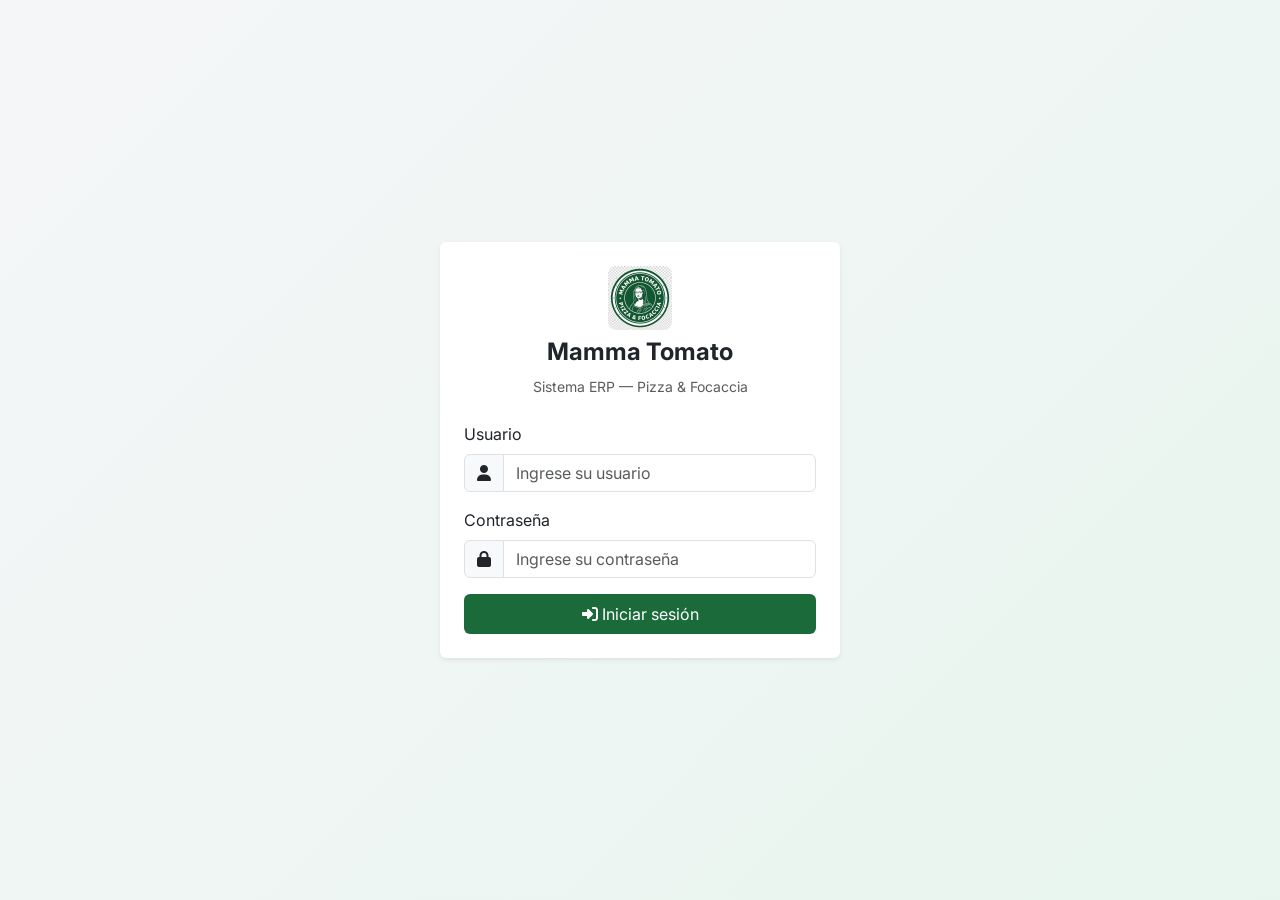
<file: ERPPP/index.html>
<!DOCTYPE html>
<html lang="es">

<head>
  <meta charset="UTF-8">
  <meta name="viewport" content="width=device-width, initial-scale=1.0">
  <title>Mamma Tomato — Iniciar sesión</title>
  <meta name="description" content="ERP Mamma Tomato — Sistema de gestión para pizzería">
  <link rel="icon" href="assets/logo.png">
  <link href="https://cdn.jsdelivr.net/npm/bootstrap@5.3.8/dist/css/bootstrap.min.css" rel="stylesheet">
  <link rel="stylesheet" href="https://cdnjs.cloudflare.com/ajax/libs/font-awesome/6.5.1/css/all.min.css">
  <link href="https://fonts.googleapis.com/css2?family=Inter:wght@400;500;600;700&display=swap" rel="stylesheet">
  <link rel="stylesheet" href="css/main.css">
</head>

<body>
  <div class="login-view">
    <div class="card shadow-sm border-0 fade-in" style="width:100%;max-width:400px">
      <div class="card-body p-4">
        <div class="text-center mb-4">
          <img src="assets/logo.png" alt="Mamma Tomato" width="64" height="64" class="rounded-3 mb-2">
          <h4 class="fw-bold">Mamma Tomato</h4>
          <small class="text-muted">Sistema ERP — Pizza & Focaccia</small>
        </div>
        <form id="loginForm" novalidate>
          <div class="mb-3">
            <label class="form-label">Usuario</label>
            <div class="input-group has-validation">
              <span class="input-group-text"><i class="fa-solid fa-user"></i></span>
              <input type="text" id="loginUser" class="form-control" placeholder="Ingrese su usuario"
                autocomplete="username">
              <div class="invalid-feedback">Ingrese su usuario</div>
            </div>
          </div>
          <div class="mb-3">
            <label class="form-label">Contraseña</label>
            <div class="input-group has-validation">
              <span class="input-group-text"><i class="fa-solid fa-lock"></i></span>
              <input type="password" id="loginPass" class="form-control" placeholder="Ingrese su contraseña"
                autocomplete="current-password">
              <div class="invalid-feedback">Ingrese su contraseña</div>
            </div>
          </div>
          <div class="alert alert-danger d-none py-2 small" id="loginError">
            <i class="fa-solid fa-circle-exclamation me-1"></i>Credenciales inválidas o usuario inactivo
          </div>
          <button type="submit" class="btn btn-brand w-100 py-2">
            <i class="fa-solid fa-right-to-bracket me-1"></i>Iniciar sesión
          </button>
        </form>
      </div>
    </div>
  </div>

  <script src="https://cdn.jsdelivr.net/npm/bootstrap@5.3.8/dist/js/bootstrap.bundle.min.js"></script>
  <script src="js/db.js"></script>
  <script src="js/validation.js"></script>
  <script>
    const ROLE_DEFAULT = { admin: 'pages/dashboard.html', cajero: 'pages/pos.html', cocina: 'pages/cocina.html' };

    document.addEventListener('DOMContentLoaded', async () => {
      await initDB();
      // Si ya tiene sesión, redirigir
      const s = JSON.parse(sessionStorage.getItem('mt_session'));
      if (s) { window.location.href = ROLE_DEFAULT[s.rol] || 'pages/dashboard.html'; return; }

      document.getElementById('loginForm').addEventListener('submit', async e => {
        e.preventDefault();
        document.getElementById('loginError').classList.add('d-none');

        if (!validateForm('loginForm', {
          loginUser: [V.required('Ingrese su usuario'), V.minLength(3)],
          loginPass: [V.required('Ingrese su contraseña'), V.minLength(4)]
        })) return;

        const user = document.getElementById('loginUser').value.trim().toLowerCase();
        const pass = document.getElementById('loginPass').value;
        const usuarios = await dbGetAll('usuarios');
        const found = usuarios.find(u => u.username === user && u.password === pass && u.estado === 'activo');

        if (!found) { document.getElementById('loginError').classList.remove('d-none'); return; }

        sessionStorage.setItem('mt_session', JSON.stringify({
          id: found.id, username: found.username, rol: found.rol, nombre: found.nombre, codigo: found.codigo || ''
        }));
        window.location.href = ROLE_DEFAULT[found.rol] || 'pages/dashboard.html';
      });
    });
  </script>
</body>

</html>
</file>
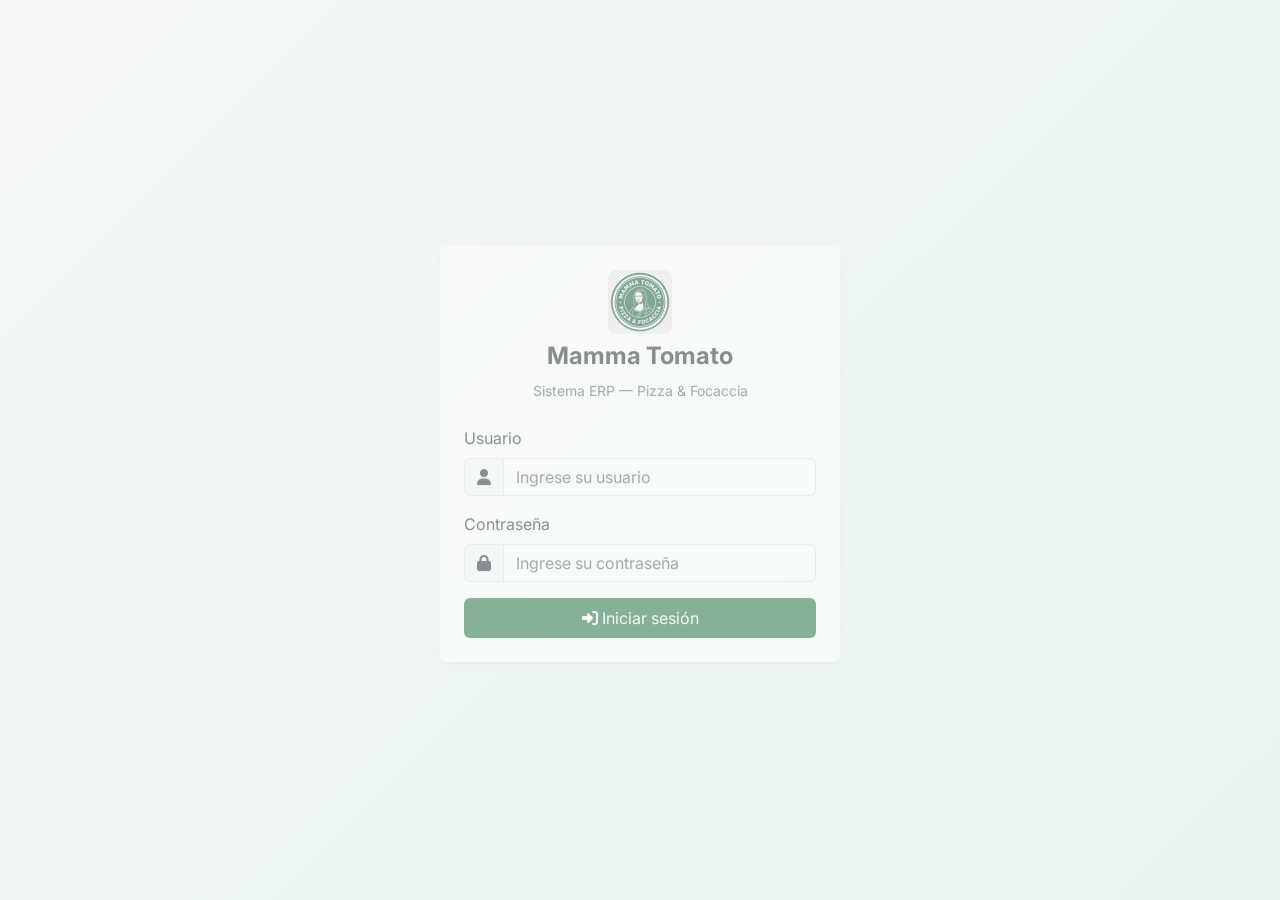
<file: ERPPP/pages/cocina.html>
<!DOCTYPE html>
<html lang="es">
<head>
  <meta charset="UTF-8">
  <meta name="viewport" content="width=device-width, initial-scale=1.0">
  <title>Mamma Tomato — Panel Cocina</title>
  <link rel="icon" href="../assets/logo.png">
  <link href="https://cdn.jsdelivr.net/npm/bootstrap@5.3.8/dist/css/bootstrap.min.css" rel="stylesheet">
  <link rel="stylesheet" href="https://cdnjs.cloudflare.com/ajax/libs/font-awesome/6.5.1/css/all.min.css">
  <link href="https://fonts.googleapis.com/css2?family=Inter:wght@400;500;600;700&display=swap" rel="stylesheet">
  <link rel="stylesheet" href="../css/main.css">
  <link rel="stylesheet" href="../css/cocina.css">
</head>
<body>
  <div id="app"></div>

  <template id="tplCocina">
    <div class="kitchen-board" id="cocinaBoard"></div>
  </template>

  <template id="tplCocinaEmpty">
    <div class="text-center text-muted py-5 w-100">
      <i class="fa-solid fa-circle-check fs-1 opacity-25 d-block mb-2"></i>
      <p>Sin pedidos activos</p>
    </div>
  </template>

  <div class="toast-container position-fixed bottom-0 end-0 p-3" id="toastContainer"></div>
  <script src="https://cdn.jsdelivr.net/npm/bootstrap@5.3.8/dist/js/bootstrap.bundle.min.js"></script>
  <script src="../js/db.js"></script>
  <script src="../js/templates.js"></script>
  <script src="../js/app.js"></script>
  <script src="../js/pedidos.js"></script>
  <script>
    document.addEventListener('DOMContentLoaded', async () => {
      await initDB();
      const s = requireAuth('cocina');
      if (!s) return;
      buildLayout(s, 'cocina');
      renderCocina();
      setInterval(renderCocina, 30000);
    });
  </script>
</body>
</html>
</file>
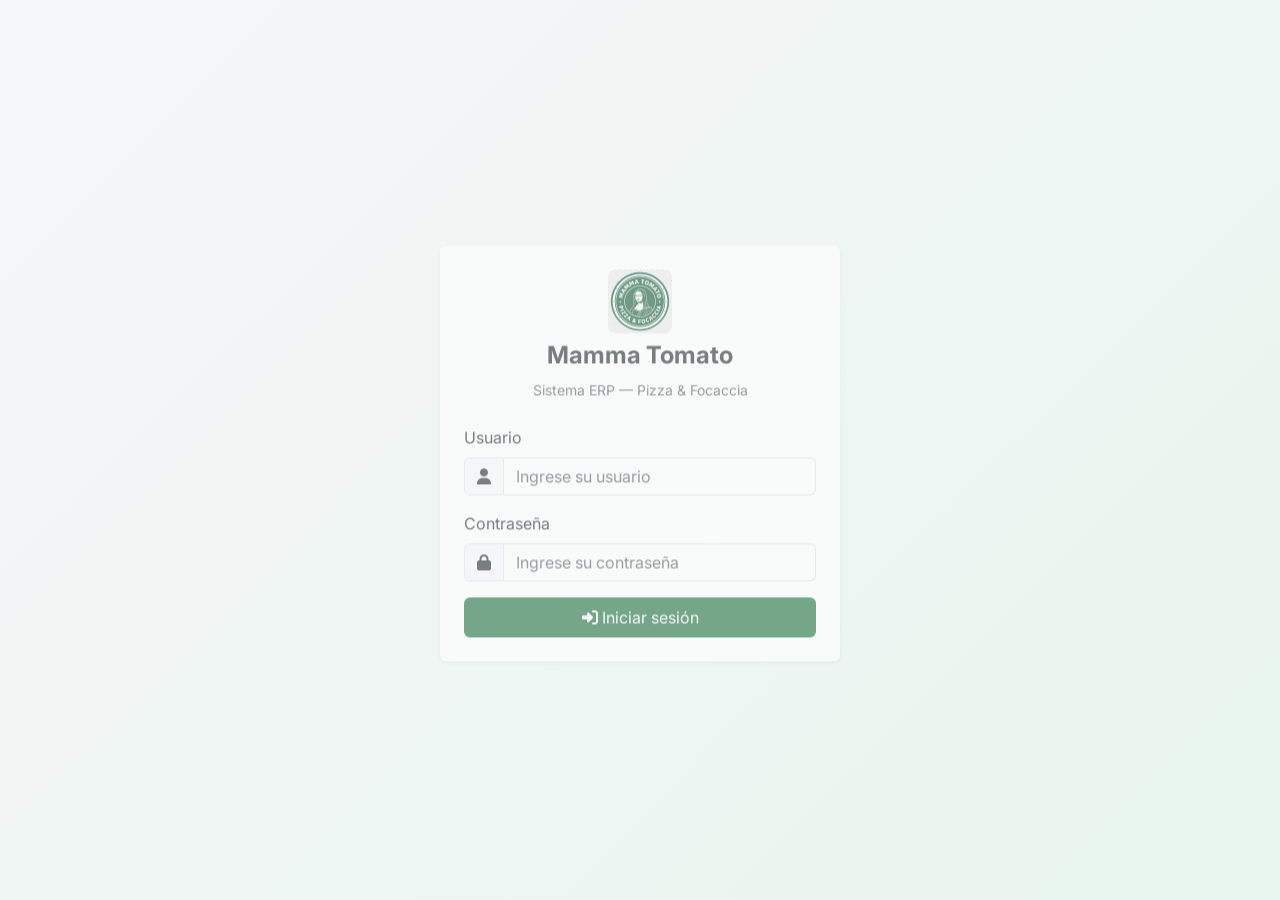
<file: ERPPP/pages/dashboard.html>
<!DOCTYPE html>
<html lang="es">
<head>
  <meta charset="UTF-8">
  <meta name="viewport" content="width=device-width, initial-scale=1.0">
  <title>Mamma Tomato — Dashboard</title>
  <link rel="icon" href="../assets/logo.png">
  <link href="https://cdn.jsdelivr.net/npm/bootstrap@5.3.8/dist/css/bootstrap.min.css" rel="stylesheet">
  <link rel="stylesheet" href="https://cdnjs.cloudflare.com/ajax/libs/font-awesome/6.5.1/css/all.min.css">
  <link href="https://fonts.googleapis.com/css2?family=Inter:wght@400;500;600;700&display=swap" rel="stylesheet">
  <link rel="stylesheet" href="../css/main.css">
</head>
<body>
  <div id="app"></div>

  <template id="tplDashboard">
    <div class="row g-3 mb-3 fade-in" id="dashStats"></div>
    <div class="row g-3 fade-in delay-1">
      <div class="col-lg-6">
        <div class="card">
          <div class="card-header"><h6 class="mb-0">Pedidos recientes</h6></div>
          <div class="card-body p-0">
            <div class="table-responsive">
              <table class="table table-hover align-middle mb-0">
                <thead class="table-light">
                  <tr><th class="small text-uppercase text-muted">ID</th><th class="small text-uppercase text-muted">Fecha</th><th class="small text-uppercase text-muted">Cliente</th><th class="small text-uppercase text-muted">Total</th><th class="small text-uppercase text-muted">Estado</th></tr>
                </thead>
                <tbody id="dashPedidosBody"></tbody>
              </table>
            </div>
          </div>
        </div>
      </div>
      <div class="col-lg-6">
        <div class="card">
          <div class="card-header d-flex justify-content-between align-items-center">
            <h6 class="mb-0">Alertas de inventario</h6>
            <span class="badge text-bg-warning">Revisar</span>
          </div>
          <div class="card-body p-0">
            <div class="table-responsive">
              <table class="table table-hover align-middle mb-0">
                <thead class="table-light">
                  <tr><th class="small text-uppercase text-muted">Insumo</th><th class="small text-uppercase text-muted">Stock</th><th class="small text-uppercase text-muted">Mínimo</th><th class="small text-uppercase text-muted">Estado</th></tr>
                </thead>
                <tbody id="dashInvBody"></tbody>
              </table>
            </div>
          </div>
        </div>
      </div>
    </div>
  </template>

  <div class="toast-container position-fixed bottom-0 end-0 p-3" id="toastContainer"></div>
  <script src="https://cdn.jsdelivr.net/npm/bootstrap@5.3.8/dist/js/bootstrap.bundle.min.js"></script>
  <script src="../js/db.js"></script>
  <script src="../js/templates.js"></script>
  <script src="../js/app.js"></script>
  <script src="../js/dashboard.js"></script>
  <script>
    document.addEventListener('DOMContentLoaded', async () => {
      await initDB();
      const s = requireAuth('dashboard');
      if (!s) return;
      buildLayout(s, 'dashboard');
      renderDashboard();
    });
  </script>
</body>
</html>
</file>
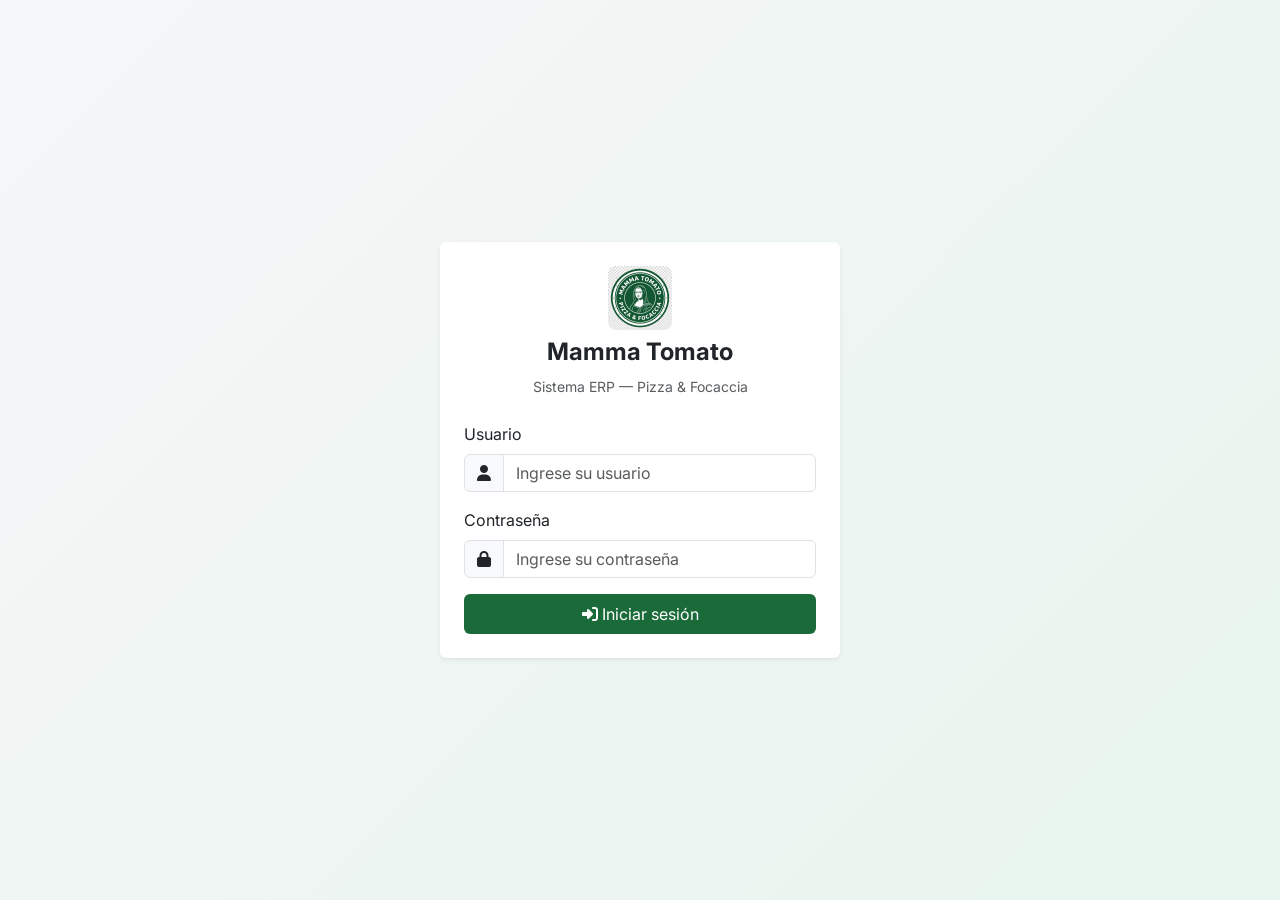
<file: ERPPP/pages/empleados.html>
<!DOCTYPE html>
<html lang="es">
<head>
  <meta charset="UTF-8">
  <meta name="viewport" content="width=device-width, initial-scale=1.0">
  <title>Mamma Tomato — Empleados</title>
  <link rel="icon" href="../assets/logo.png">
  <link href="https://cdn.jsdelivr.net/npm/bootstrap@5.3.8/dist/css/bootstrap.min.css" rel="stylesheet">
  <link rel="stylesheet" href="https://cdnjs.cloudflare.com/ajax/libs/font-awesome/6.5.1/css/all.min.css">
  <link href="https://fonts.googleapis.com/css2?family=Inter:wght@400;500;600;700&display=swap" rel="stylesheet">
  <link rel="stylesheet" href="../css/main.css">
</head>
<body>
  <div id="app"></div>

  <!-- Tabs -->
  <template id="tplEmpTabs">
    <ul class="nav nav-pills mb-3">
      <li class="nav-item"><button class="nav-link" id="tabEmpleados"><i class="fa-solid fa-users me-1"></i>Empleados</button></li>
      <li class="nav-item"><button class="nav-link" id="tabUsuarios"><i class="fa-solid fa-user-shield me-1"></i>Usuarios</button></li>
    </ul>
    <div id="empContent"></div>
  </template>

  <!-- Formulario Empleados -->
  <template id="tplEmpForm">
    <div class="row g-3">
      <div class="col-lg-5">
        <div class="card">
          <div class="card-header"><h6 class="mb-0" id="empFormTitle">Registrar empleado</h6></div>
          <div class="card-body">
            <form id="formEmp" novalidate>
              <div class="row g-2">
                <div class="col-6 mb-2">
                  <label class="form-label">Nombre</label>
                  <input type="text" id="empNombre" class="form-control">
                  <div class="invalid-feedback">Requerido</div>
                </div>
                <div class="col-6 mb-2">
                  <label class="form-label">Apellido</label>
                  <input type="text" id="empApellido" class="form-control">
                  <div class="invalid-feedback">Requerido</div>
                </div>
              </div>
              <div class="row g-2">
                <div class="col-6 mb-2">
                  <label class="form-label">DNI</label>
                  <input type="text" id="empDni" class="form-control" maxlength="8">
                  <div class="invalid-feedback">DNI inválido</div>
                </div>
                <div class="col-6 mb-2">
                  <label class="form-label">Teléfono</label>
                  <input type="tel" id="empTel" class="form-control">
                  <div class="invalid-feedback">Teléfono inválido</div>
                </div>
              </div>
              <div class="row g-2">
                <div class="col-6 mb-2">
                  <label class="form-label">Cargo</label>
                  <select id="empCargo" class="form-select">
                    <option value="">Seleccionar</option>
                    <option>Administrador</option><option>Cajero</option><option>Cocina</option><option>Repartidor</option>
                  </select>
                  <div class="invalid-feedback">Requerido</div>
                </div>
                <div class="col-6 mb-2">
                  <label class="form-label">Estado</label>
                  <select id="empEstado" class="form-select">
                    <option value="activo">Activo</option><option value="inactivo">Inactivo</option>
                  </select>
                </div>
              </div>
              <div class="d-flex gap-2">
                <button type="submit" class="btn btn-brand flex-grow-1" id="empSubmitBtn"><i class="fa-solid fa-plus"></i> Guardar</button>
                <button type="button" class="btn btn-outline-secondary d-none" id="empCancelBtn">Cancelar</button>
              </div>
            </form>
          </div>
        </div>
      </div>
      <div class="col-lg-7">
        <div class="card">
          <div class="card-header"><h6 class="mb-0">Empleados registrados</h6></div>
          <div class="card-body p-0">
            <div class="table-responsive">
              <table class="table table-hover align-middle mb-0">
                <thead class="table-light">
                  <tr>
                    <th class="small text-uppercase text-muted">Nombre</th>
                    <th class="small text-uppercase text-muted">DNI</th>
                    <th class="small text-uppercase text-muted">Teléfono</th>
                    <th class="small text-uppercase text-muted">Cargo</th>
                    <th class="small text-uppercase text-muted">Estado</th>
                    <th class="small text-uppercase text-muted">Acciones</th>
                  </tr>
                </thead>
                <tbody id="empTableBody"></tbody>
              </table>
            </div>
          </div>
        </div>
      </div>
    </div>
  </template>

  <!-- Formulario Usuarios -->
  <template id="tplUsrForm">
    <div class="row g-3">
      <div class="col-lg-5">
        <div class="card">
          <div class="card-header"><h6 class="mb-0" id="usrFormTitle">Registrar usuario</h6></div>
          <div class="card-body">
            <form id="formUsr" novalidate>
              <div class="mb-2">
                <label class="form-label">Username</label>
                <input type="text" id="usrUsername" class="form-control">
                <div class="invalid-feedback">Requerido</div>
              </div>
              <div class="mb-2">
                <label class="form-label">Contraseña</label>
                <input type="password" id="usrPassword" class="form-control">
                <div class="invalid-feedback">Requerido</div>
              </div>
              <div class="mb-2">
                <label class="form-label">Código</label>
                <input type="text" id="usrCodigo" class="form-control" placeholder="Ej: CAJ-002">
                <div class="invalid-feedback">Requerido</div>
              </div>
              <div class="mb-2">
                <label class="form-label">Rol</label>
                <select id="usrRol" class="form-select">
                  <option value="">Seleccionar</option>
                  <option value="admin">Administrador</option><option value="cajero">Cajero</option><option value="cocina">Cocina</option>
                </select>
                <div class="invalid-feedback">Requerido</div>
              </div>
              <div class="mb-2">
                <label class="form-label">Empleado asociado</label>
                <select id="usrEmpleado" class="form-select"><option value="">Ninguno</option></select>
              </div>
              <div class="mb-3">
                <label class="form-label">Estado</label>
                <select id="usrEstado" class="form-select"><option value="activo">Activo</option><option value="inactivo">Inactivo</option></select>
              </div>
              <div class="d-flex gap-2">
                <button type="submit" class="btn btn-brand flex-grow-1" id="usrSubmitBtn"><i class="fa-solid fa-plus"></i> Guardar</button>
                <button type="button" class="btn btn-outline-secondary d-none" id="usrCancelBtn">Cancelar</button>
              </div>
            </form>
          </div>
        </div>
      </div>
      <div class="col-lg-7">
        <div class="card">
          <div class="card-header"><h6 class="mb-0">Usuarios del sistema</h6></div>
          <div class="card-body p-0">
            <div class="table-responsive">
              <table class="table table-hover align-middle mb-0">
                <thead class="table-light">
                  <tr>
                    <th class="small text-uppercase text-muted">Usuario</th>
                    <th class="small text-uppercase text-muted">Código</th>
                    <th class="small text-uppercase text-muted">Rol</th>
                    <th class="small text-uppercase text-muted">Nombre</th>
                    <th class="small text-uppercase text-muted">Estado</th>
                    <th class="small text-uppercase text-muted">Acciones</th>
                  </tr>
                </thead>
                <tbody id="usrTableBody"></tbody>
              </table>
            </div>
          </div>
        </div>
      </div>
    </div>
  </template>

  <div class="toast-container position-fixed bottom-0 end-0 p-3" id="toastContainer"></div>
  <script src="https://cdn.jsdelivr.net/npm/bootstrap@5.3.8/dist/js/bootstrap.bundle.min.js"></script>
  <script src="../js/db.js"></script>
  <script src="../js/validation.js"></script>
  <script src="../js/templates.js"></script>
  <script src="../js/app.js"></script>
  <script src="../js/empleados.js"></script>
  <script>
    document.addEventListener('DOMContentLoaded', async () => {
      await initDB();
      const s = requireAuth('empleados');
      if (!s) return;
      buildLayout(s, 'empleados');
      renderEmpleados();
    });
  </script>
</body>
</html>
</file>
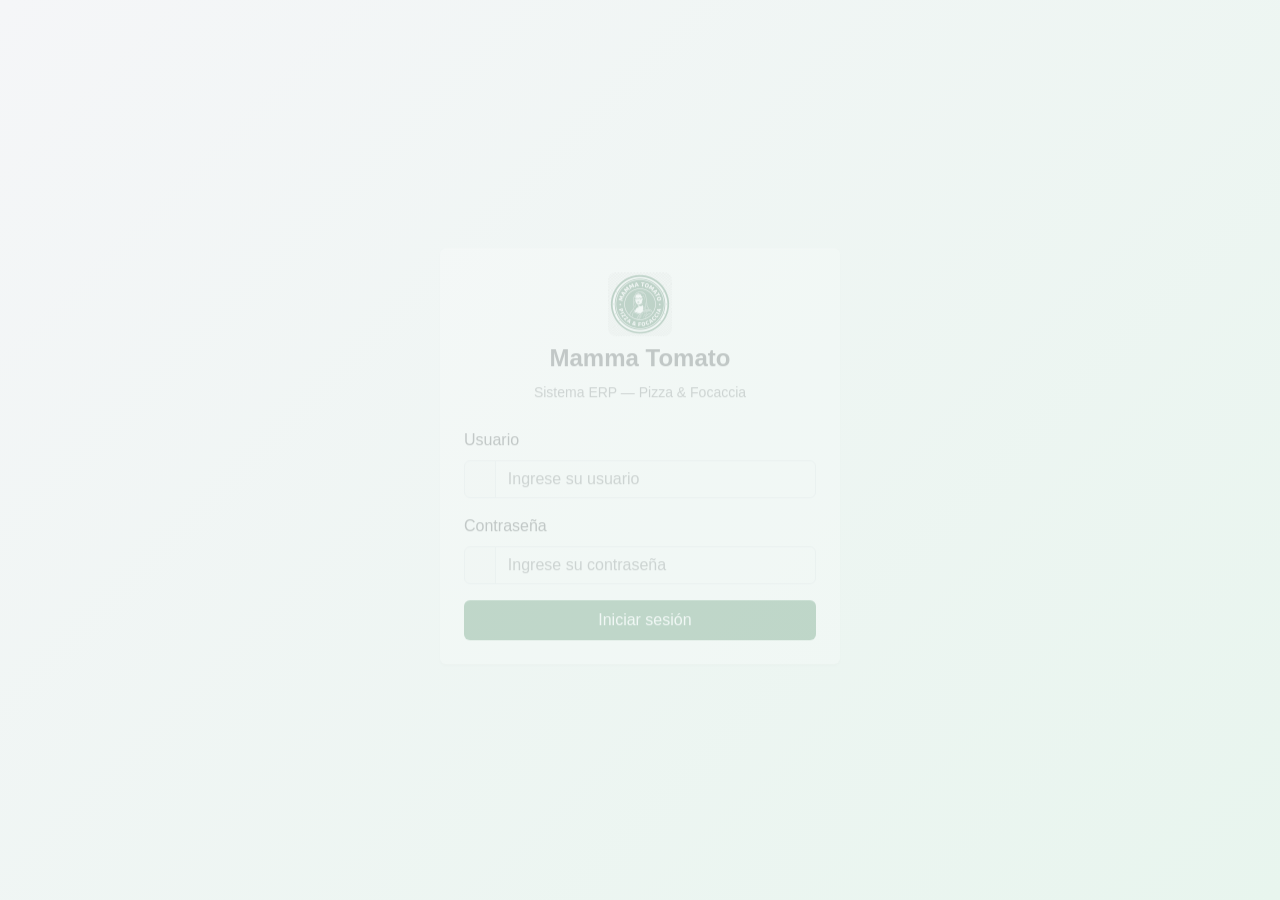
<file: ERPPP/pages/guardados.html>
<!DOCTYPE html>
<html lang="es">
<head>
  <meta charset="UTF-8">
  <meta name="viewport" content="width=device-width, initial-scale=1.0">
  <title>Mamma Tomato — Pedidos Guardados</title>
  <link rel="icon" href="../assets/logo.png">
  <link href="https://cdn.jsdelivr.net/npm/bootstrap@5.3.8/dist/css/bootstrap.min.css" rel="stylesheet">
  <link rel="stylesheet" href="https://cdnjs.cloudflare.com/ajax/libs/font-awesome/6.5.1/css/all.min.css">
  <link href="https://fonts.googleapis.com/css2?family=Inter:wght@400;500;600;700&display=swap" rel="stylesheet">
  <link rel="stylesheet" href="../css/main.css">
  <link rel="stylesheet" href="../css/pos.css">
</head>
<body>
  <div id="app"></div>
  <div class="toast-container position-fixed bottom-0 end-0 p-3" id="toastContainer"></div>

  <script src="https://cdn.jsdelivr.net/npm/bootstrap@5.3.8/dist/js/bootstrap.bundle.min.js"></script>
  <script src="../js/db.js"></script>
  <script src="../js/templates.js"></script>
  <script src="../js/app.js"></script>
  <script src="../js/pos.js"></script>
  <script>
    document.addEventListener('DOMContentLoaded', async () => {
      await initDB();
      const s = requireAuth('guardados');
      if (!s) return;
      buildLayout(s, 'guardados');
      renderGuardados();
    });
  </script>
</body>
</html>
</file>
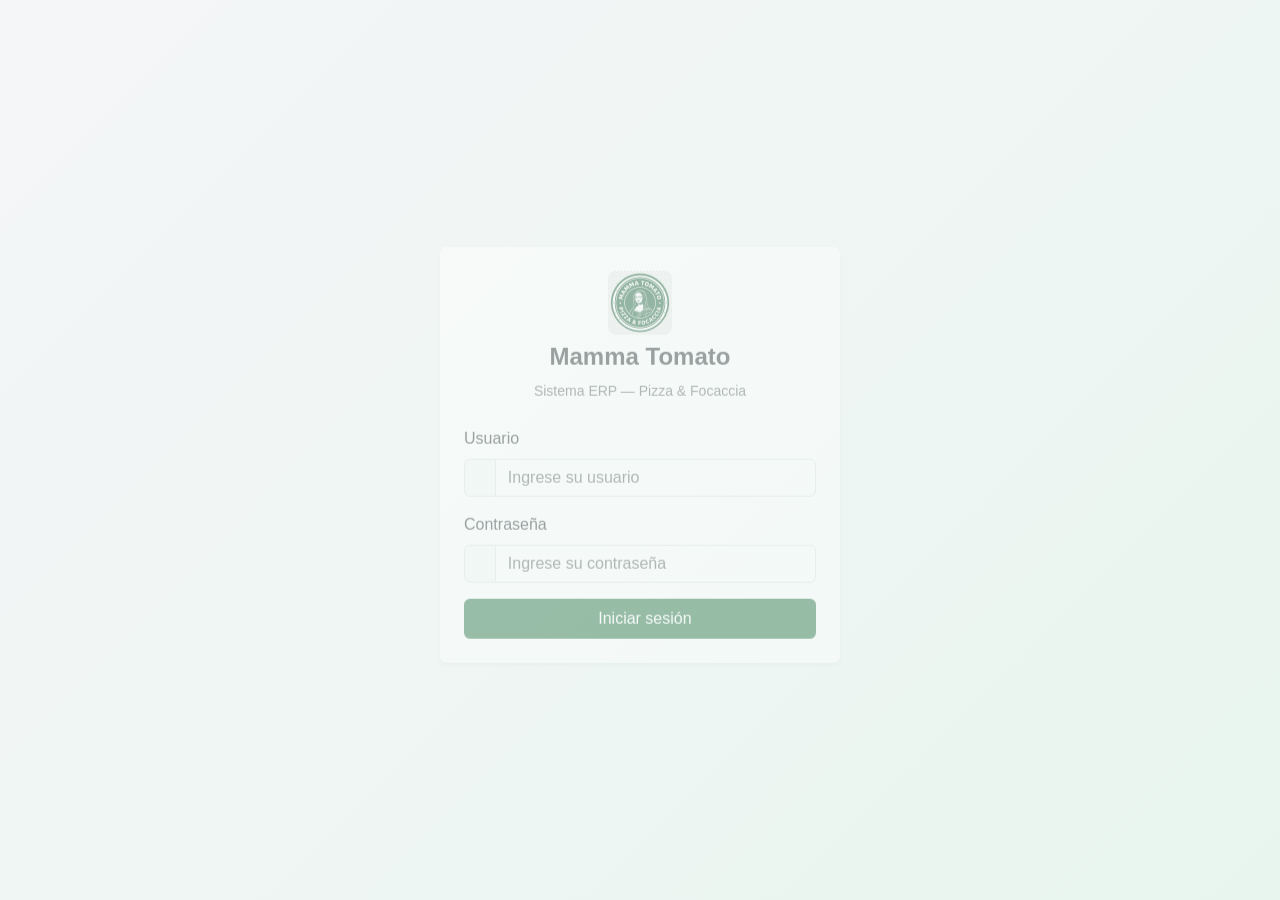
<file: ERPPP/pages/inventario.html>
<!DOCTYPE html>
<html lang="es">
<head>
  <meta charset="UTF-8">
  <meta name="viewport" content="width=device-width, initial-scale=1.0">
  <title>Mamma Tomato — Inventario</title>
  <link rel="icon" href="../assets/logo.png">
  <link href="https://cdn.jsdelivr.net/npm/bootstrap@5.3.8/dist/css/bootstrap.min.css" rel="stylesheet">
  <link rel="stylesheet" href="https://cdnjs.cloudflare.com/ajax/libs/font-awesome/6.5.1/css/all.min.css">
  <link href="https://fonts.googleapis.com/css2?family=Inter:wght@400;500;600;700&display=swap" rel="stylesheet">
  <link rel="stylesheet" href="../css/main.css">
</head>
<body>
  <div id="app"></div>

  <template id="tplInventario">
    <div class="row g-3 mb-3" id="invStats"></div>
    <div class="row g-3 mb-3">
      <div class="col-lg-5">
        <div class="card">
          <div class="card-header"><h6 class="mb-0">Registrar movimiento</h6></div>
          <div class="card-body">
            <form id="formMov" novalidate>
              <div class="mb-3">
                <label class="form-label">Tipo</label>
                <select id="movTipo" class="form-select">
                  <option value="entrada">Entrada</option>
                  <option value="salida">Salida</option>
                </select>
              </div>
              <div class="mb-3">
                <label class="form-label">Insumo</label>
                <select id="movInsumo" class="form-select"></select>
              </div>
              <div class="mb-3">
                <label class="form-label">Cantidad</label>
                <input type="number" step="0.01" min="0.01" id="movCantidad" class="form-control" placeholder="Ej: 5">
                <div class="invalid-feedback">Ingrese la cantidad</div>
              </div>
              <div class="mb-3">
                <label class="form-label">Motivo</label>
                <input type="text" id="movMotivo" class="form-control" placeholder="Compra, producción, merma...">
                <div class="invalid-feedback">Ingrese el motivo</div>
              </div>
              <button type="submit" class="btn btn-brand w-100"><i class="fa-solid fa-plus"></i> Registrar</button>
            </form>
          </div>
        </div>
      </div>
      <div class="col-lg-7">
        <div class="card">
          <div class="card-header"><h6 class="mb-0">Stock actual</h6></div>
          <div class="card-body p-0">
            <div class="table-responsive">
              <table class="table table-hover align-middle mb-0">
                <thead class="table-light">
                  <tr>
                    <th class="small text-uppercase text-muted">Código</th>
                    <th class="small text-uppercase text-muted">Insumo</th>
                    <th class="small text-uppercase text-muted">Stock</th>
                    <th class="small text-uppercase text-muted">Unidad</th>
                    <th class="small text-uppercase text-muted">Mínimo</th>
                    <th class="small text-uppercase text-muted">Estado</th>
                  </tr>
                </thead>
                <tbody id="stockBody"></tbody>
              </table>
            </div>
          </div>
        </div>
      </div>
    </div>
    <div class="card">
      <div class="card-header"><h6 class="mb-0">Historial de movimientos</h6></div>
      <div class="card-body p-0">
        <div class="table-responsive">
          <table class="table table-hover align-middle mb-0">
            <thead class="table-light">
              <tr>
                <th class="small text-uppercase text-muted">Fecha</th>
                <th class="small text-uppercase text-muted">Tipo</th>
                <th class="small text-uppercase text-muted">Insumo</th>
                <th class="small text-uppercase text-muted">Cantidad</th>
                <th class="small text-uppercase text-muted">Usuario</th>
                <th class="small text-uppercase text-muted">Motivo</th>
              </tr>
            </thead>
            <tbody id="movBody"></tbody>
          </table>
        </div>
      </div>
    </div>
  </template>

  <div class="toast-container position-fixed bottom-0 end-0 p-3" id="toastContainer"></div>
  <script src="https://cdn.jsdelivr.net/npm/bootstrap@5.3.8/dist/js/bootstrap.bundle.min.js"></script>
  <script src="../js/db.js"></script>
  <script src="../js/validation.js"></script>
  <script src="../js/templates.js"></script>
  <script src="../js/app.js"></script>
  <script src="../js/inventario.js"></script>
  <script>
    document.addEventListener('DOMContentLoaded', async () => {
      await initDB();
      const s = requireAuth('inventario');
      if (!s) return;
      buildLayout(s, 'inventario');
      renderInventario();
    });
  </script>
</body>
</html>
</file>
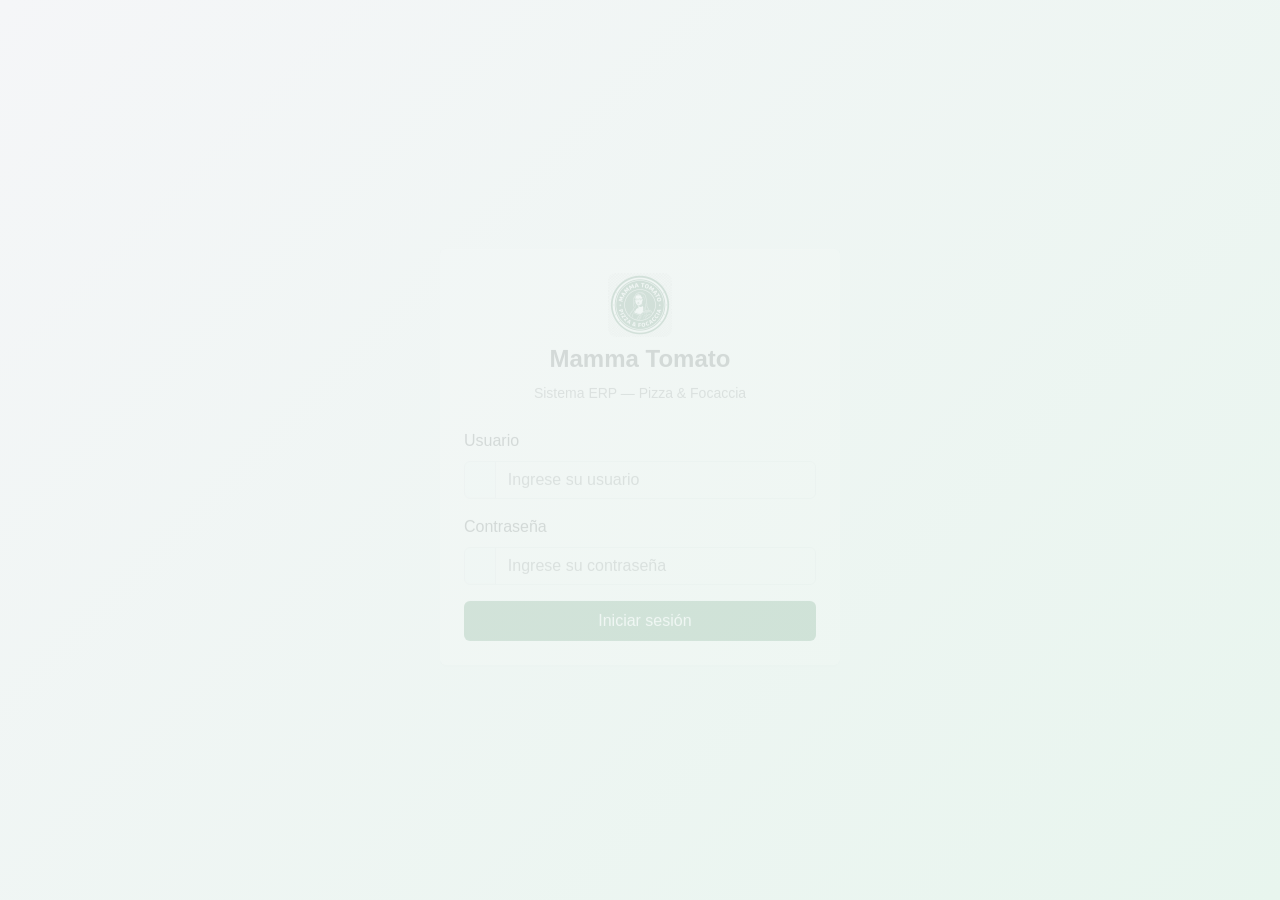
<file: ERPPP/pages/pedidos.html>
<!DOCTYPE html>
<html lang="es">
<head>
  <meta charset="UTF-8">
  <meta name="viewport" content="width=device-width, initial-scale=1.0">
  <title>Mamma Tomato — Pedidos</title>
  <link rel="icon" href="../assets/logo.png">
  <link href="https://cdn.jsdelivr.net/npm/bootstrap@5.3.8/dist/css/bootstrap.min.css" rel="stylesheet">
  <link rel="stylesheet" href="https://cdnjs.cloudflare.com/ajax/libs/font-awesome/6.5.1/css/all.min.css">
  <link href="https://fonts.googleapis.com/css2?family=Inter:wght@400;500;600;700&display=swap" rel="stylesheet">
  <link rel="stylesheet" href="../css/main.css">
</head>
<body>
  <div id="app"></div>

  <template id="tplPedidos">
    <div class="card">
      <div class="card-header d-flex justify-content-between align-items-center flex-wrap gap-2">
        <h6 class="mb-0">Gestión de Pedidos</h6>
        <div class="d-flex gap-2 flex-wrap">
          <input type="date" id="pedFecha" class="form-control form-control-sm" style="width:auto">
          <select id="pedEstado" class="form-select form-select-sm" style="width:auto">
            <option value="">Todos</option>
            <option value="pendiente">Pendiente</option>
            <option value="preparando">Preparando</option>
            <option value="entregado">Entregado</option>
            <option value="anulado">Anulado</option>
          </select>
          <button class="btn btn-brand btn-sm" id="btnFiltrar"><i class="fa-solid fa-filter"></i> Filtrar</button>
        </div>
      </div>
      <div class="card-body p-0">
        <div class="table-responsive">
          <table class="table table-hover align-middle mb-0">
            <thead class="table-light">
              <tr>
                <th class="small text-uppercase text-muted">ID</th>
                <th class="small text-uppercase text-muted">Fecha</th>
                <th class="small text-uppercase text-muted">Cliente</th>
                <th class="small text-uppercase text-muted">Mesa</th>
                <th class="small text-uppercase text-muted">Cajero</th>
                <th class="small text-uppercase text-muted">Pago</th>
                <th class="small text-uppercase text-muted">Total</th>
                <th class="small text-uppercase text-muted">Estado</th>
                <th class="small text-uppercase text-muted">Acciones</th>
              </tr>
            </thead>
            <tbody id="pedidosBody"></tbody>
          </table>
        </div>
      </div>
    </div>
  </template>

  <!-- Modal: Detalle de pedido -->
  <div class="modal fade" id="modalDetallePedido" tabindex="-1">
    <div class="modal-dialog">
      <div class="modal-content">
        <div class="modal-header">
          <h6 class="modal-title" id="detallePedidoTitle"></h6>
          <button type="button" class="btn-close" data-bs-dismiss="modal"></button>
        </div>
        <div class="modal-body" id="detallePedidoBody"></div>
        <div class="modal-footer">
          <button class="btn btn-secondary" data-bs-dismiss="modal">Cerrar</button>
        </div>
      </div>
    </div>
  </div>

  <div class="toast-container position-fixed bottom-0 end-0 p-3" id="toastContainer"></div>
  <script src="https://cdn.jsdelivr.net/npm/bootstrap@5.3.8/dist/js/bootstrap.bundle.min.js"></script>
  <script src="../js/db.js"></script>
  <script src="../js/templates.js"></script>
  <script src="../js/app.js"></script>
  <script src="../js/pedidos.js"></script>
  <script>
    document.addEventListener('DOMContentLoaded', async () => {
      await initDB();
      const s = requireAuth('pedidos');
      if (!s) return;
      buildLayout(s, 'pedidos');
      renderPedidos();
    });
  </script>
</body>
</html>
</file>
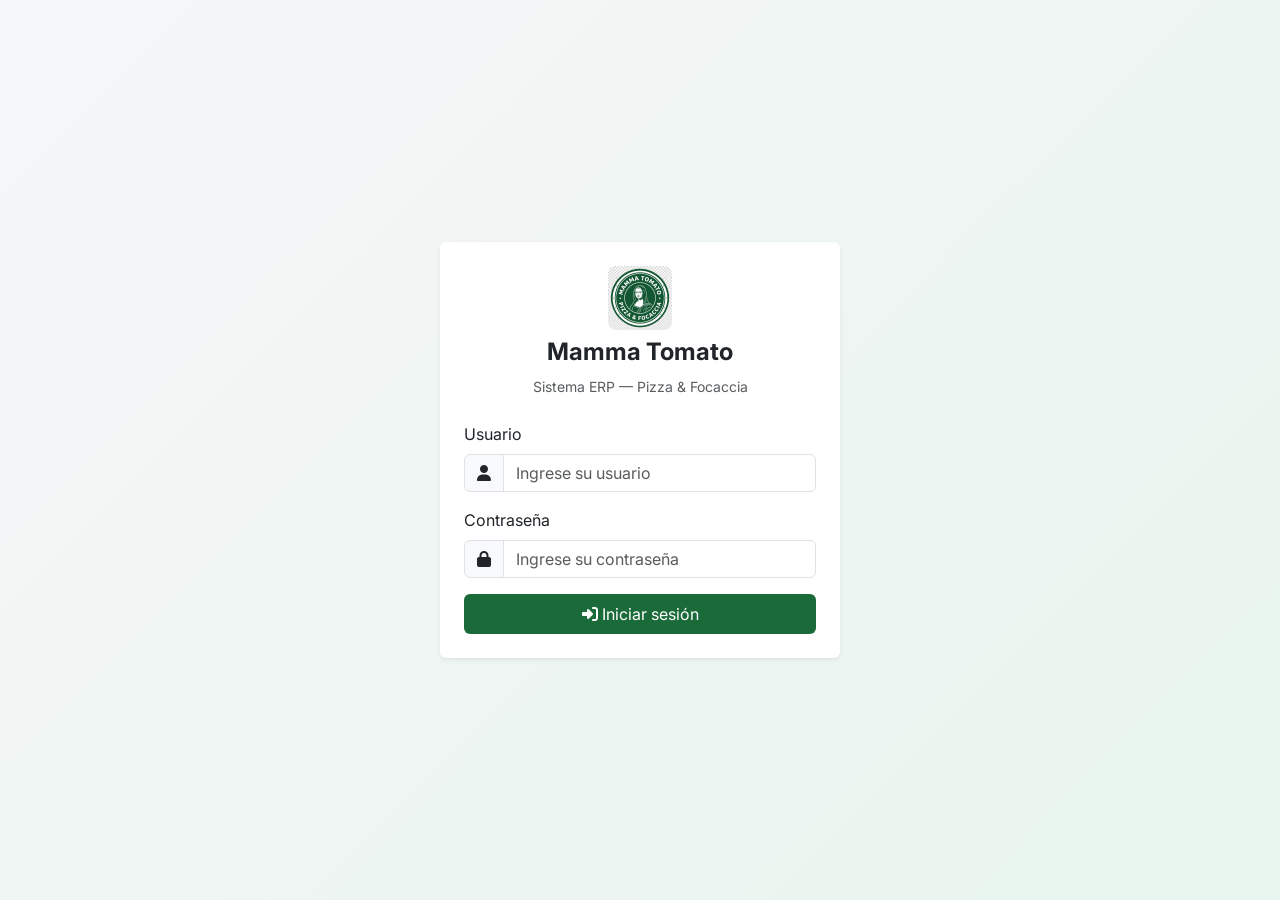
<file: ERPPP/pages/pos.html>
<!DOCTYPE html>
<html lang="es">
<head>
  <meta charset="UTF-8">
  <meta name="viewport" content="width=device-width, initial-scale=1.0">
  <title>Mamma Tomato — Punto de Venta</title>
  <link rel="icon" href="../assets/logo.png">
  <link href="https://cdn.jsdelivr.net/npm/bootstrap@5.3.8/dist/css/bootstrap.min.css" rel="stylesheet">
  <link rel="stylesheet" href="https://cdnjs.cloudflare.com/ajax/libs/font-awesome/6.5.1/css/all.min.css">
  <link href="https://fonts.googleapis.com/css2?family=Inter:wght@400;500;600;700&display=swap" rel="stylesheet">
  <link rel="stylesheet" href="../css/main.css">
  <link rel="stylesheet" href="../css/pos.css">
  <link rel="stylesheet" href="../css/receipt.css">
</head>
<body>
  <div id="app"></div>

  <!-- Modal: Personalizar producto -->
  <div class="modal fade" id="modalPersonalizar" tabindex="-1">
    <div class="modal-dialog">
      <div class="modal-content">
        <div class="modal-header">
          <h6 class="modal-title" id="mpNombre"></h6>
          <button type="button" class="btn-close" data-bs-dismiss="modal"></button>
        </div>
        <div class="modal-body" id="mpBody"></div>
        <div class="modal-footer">
          <button class="btn btn-secondary" data-bs-dismiss="modal">Cancelar</button>
          <button class="btn btn-brand" id="mpAgregar"><i class="fa-solid fa-cart-plus me-1"></i>Agregar</button>
        </div>
      </div>
    </div>
  </div>

  <!-- Modal: Datos del cliente -->
  <div class="modal fade" id="modalCliente" tabindex="-1">
    <div class="modal-dialog">
      <div class="modal-content">
        <div class="modal-header">
          <h6 class="modal-title"><i class="fa-solid fa-user-pen me-2"></i>Datos del pedido</h6>
          <button type="button" class="btn-close" data-bs-dismiss="modal"></button>
        </div>
        <div class="modal-body">
          <form id="formCliente" novalidate>
            <div class="mb-3">
              <label class="form-label">Nombre del cliente</label>
              <input type="text" id="cliNombre" class="form-control" placeholder="Nombre completo">
              <div class="invalid-feedback">Requerido</div>
            </div>
            <div class="row g-2 mb-3">
              <div class="col-6">
                <label class="form-label">N° Mesa <small class="text-muted">(0 = llevar)</small></label>
                <input type="number" id="cliMesa" class="form-control" min="0" value="0">
                <div class="invalid-feedback">Requerido</div>
                <div id="cliMesaBadge"></div>
              </div>
              <div class="col-6">
                <label class="form-label">Teléfono <small class="text-muted">(opcional)</small></label>
                <input type="tel" id="cliTelefono" class="form-control" placeholder="9XXXXXXXX">
              </div>
            </div>
            <div class="mb-3">
              <label class="form-label">Método de pago</label>
              <div class="d-flex gap-3">
                <div class="form-check">
                  <input class="form-check-input" type="radio" name="tipoPago" value="efectivo" id="pagoEfectivo" checked>
                  <label class="form-check-label" for="pagoEfectivo">Efectivo</label>
                </div>
                <div class="form-check">
                  <input class="form-check-input" type="radio" name="tipoPago" value="tarjeta" id="pagoTarjeta">
                  <label class="form-check-label" for="pagoTarjeta">Tarjeta</label>
                </div>
                <div class="form-check">
                  <input class="form-check-input" type="radio" name="tipoPago" value="yape" id="pagoYape">
                  <label class="form-check-label" for="pagoYape">Yape/Plin</label>
                </div>
              </div>
            </div>
            <div class="border-top pt-3">
              <h6>Resumen</h6>
              <div id="cliResumen" class="mb-2"></div>
              <div class="d-flex justify-content-between fw-bold fs-5 border-top pt-2">
                <span>Total</span><span class="text-brand-dark" id="cliTotal">S/ 0.00</span>
              </div>
            </div>
          </form>
        </div>
        <div class="modal-footer">
          <button class="btn btn-secondary" data-bs-dismiss="modal">Cancelar</button>
          <button class="btn btn-brand" id="btnConfirmarCliente"><i class="fa-solid fa-check me-1"></i>Confirmar</button>
        </div>
      </div>
    </div>
  </div>

  <!-- Modal: Upsell -->
  <div class="modal fade" id="modalUpsell" tabindex="-1" data-bs-backdrop="static">
    <div class="modal-dialog modal-lg">
      <div class="modal-content">
        <div class="modal-header">
          <h6 class="modal-title"><i class="fa-solid fa-star me-2 text-warning"></i>¿Desea agregar algo más?</h6>
        </div>
        <div class="modal-body">
          <div class="upsell-grid" id="upsellGrid"></div>
          <div id="upsellAdded"></div>
        </div>
        <div class="modal-footer">
          <button class="btn btn-secondary" onclick="skipUpsell()">No, gracias</button>
          <button class="btn btn-brand" onclick="confirmUpsell()"><i class="fa-solid fa-check me-1"></i>Confirmar</button>
        </div>
      </div>
    </div>
  </div>

  <!-- Modal: Recibo -->
  <div class="modal fade modal-receipt" id="modalRecibo" tabindex="-1">
    <div class="modal-dialog modal-dialog-centered">
      <div class="modal-content">
        <div class="modal-body p-0">
          <div class="receipt" id="reciboContent"></div>
        </div>
        <div class="modal-footer justify-content-between">
          <button class="btn btn-secondary" onclick="closeReceipt()">Cerrar</button>
          <button class="btn btn-brand" onclick="printReceipt()"><i class="fa-solid fa-print me-1"></i>Imprimir</button>
        </div>
      </div>
    </div>
  </div>

  <div class="toast-container position-fixed bottom-0 end-0 p-3" id="toastContainer"></div>

  <script src="https://cdn.jsdelivr.net/npm/bootstrap@5.3.8/dist/js/bootstrap.bundle.min.js"></script>
  <script src="../js/db.js"></script>
  <script src="../js/validation.js"></script>
  <script src="../js/templates.js"></script>
  <script src="../js/app.js"></script>
  <script src="../js/pos.js"></script>
  <script>
    document.addEventListener('DOMContentLoaded', async () => {
      await initDB();
      const s = requireAuth('pos');
      if (!s) return;
      buildLayout(s, 'pos');
      renderPOS();
    });
  </script>
</body>
</html>
</file>
<file: ERPPP/css/cocina.css>
/* cocina.css — Panel cocina */

.kitchen-board {
  display: grid;
  grid-template-columns: repeat(auto-fill, minmax(300px, 1fr));
  gap: 16px;
}
.kitchen-ticket { border-left: 4px solid #ffc107; }
.kitchen-ticket.preparando { border-left-color: #198754; }
</file>
<file: ERPPP/css/pos.css>
/* pos.css — Layout POS y carrito */

.pos-layout {
  display: grid;
  grid-template-columns: 170px 1fr 300px;
  gap: 16px; align-items: start;
  min-height: calc(100vh - 70px - var(--statusbar-h) - 80px);
}

.pos-categories { overflow-y: auto; }

.cat-btn {
  display: flex; align-items: center; gap: 8px;
  width: 100%; border: 1px solid #dee2e6; background: #fff;
  padding: 10px 12px; margin-bottom: 4px; border-radius: 8px;
  text-align: left; cursor: pointer; font-size: 13px;
  transition: all .2s;
}
.cat-btn:hover { border-color: var(--brand); color: var(--brand); transform: translateX(2px); }
.cat-btn.active { background: var(--brand); color: #fff; border-color: var(--brand); }

.product-grid {
  display: grid;
  grid-template-columns: repeat(4, 1fr);
  gap: 10px; flex: 1; overflow-y: auto; align-content: start;
}
.product-card { transition: all .2s; cursor: default; }
.product-card:hover { border-color: var(--brand); transform: translateY(-2px); box-shadow: 0 4px 12px rgba(0,0,0,.08); }

.pos-cart { position: sticky; top: 20px; }

.cart-items { max-height: 50vh; overflow-y: auto; }

.empty-cart {
  display: flex; flex-direction: column; align-items: center;
  justify-content: center; padding: 30px 0; color: #6c757d; opacity: .4;
}
.empty-cart i { font-size: 32px; margin-bottom: 8px; }

.qty-control { display: flex; align-items: center; gap: 8px; }
.qty-input { width: 60px; text-align: center; }

/* Upsell */
.upsell-grid {
  display: grid;
  grid-template-columns: repeat(auto-fill, minmax(140px, 1fr));
  gap: 10px;
}
.upsell-card { transition: all .2s; text-align: center; }
.upsell-card:hover { border-color: var(--brand); transform: translateY(-2px); }

/* Pedidos guardados */
.saved-grid {
  display: grid;
  grid-template-columns: repeat(auto-fill, minmax(280px, 1fr));
  gap: 16px;
}

/* Responsive */
@media (max-width: 1400px) { .product-grid { grid-template-columns: repeat(3, 1fr); } }
@media (max-width: 1100px) {
  .pos-layout { grid-template-columns: 1fr 280px; }
  .pos-categories { grid-column: 1/-1; display: flex; gap: 8px; overflow-x: auto; padding: 10px; }
  .pos-categories h4 { display: none; }
  .cat-btn { white-space: nowrap; margin-bottom: 0; }
  .product-grid { grid-template-columns: repeat(3, 1fr); }
}
@media (max-width: 768px) {
  .pos-layout { grid-template-columns: 1fr; min-height: auto; }
  .pos-cart { max-height: none; order: 3; }
  .product-grid { grid-template-columns: repeat(2, 1fr); }
  .saved-grid { grid-template-columns: 1fr; }
}
@media (max-width: 480px) { .product-grid { grid-template-columns: 1fr; } }
</file>
<file: ERPPP/css/receipt.css>
/* receipt.css — Boleta de venta */

.modal-receipt .modal-dialog { max-width: 360px; }

.receipt {
  background: #fff; padding: 24px 20px;
  font-family: 'Courier New', monospace; font-size: 12px; color: #111;
}
.receipt-header { text-align: center; margin-bottom: 8px; }
.receipt-logo { width: 56px; height: 56px; border-radius: 50%; margin-bottom: 6px; }
.receipt-brand { font-weight: 700; font-size: 16px; letter-spacing: 1px; }
.receipt-sub { font-size: 11px; color: #555; }
.receipt-info { font-size: 10px; color: #777; }
.receipt-divider { border-top: 1px dashed #999; margin: 8px 0; }
.receipt-divider.thin { border-top-style: dotted; margin: 4px 0; }
.receipt-meta { font-size: 11px; line-height: 1.6; }
.receipt-meta div:first-child { font-weight: 700; font-size: 12px; }
.receipt-cols { display: flex; justify-content: space-between; font-size: 10px; font-weight: 700; text-transform: uppercase; color: #555; }
.receipt-item { display: flex; align-items: baseline; gap: 8px; padding: 2px 0; }
.ri-qty { width: 24px; text-align: right; flex-shrink: 0; }
.ri-name { flex: 1; }
.ri-price { text-align: right; flex-shrink: 0; }
.receipt-mod { font-size: 10px; color: #777; padding-left: 32px; }
.receipt-totals { font-size: 12px; }
.receipt-totals div { display: flex; justify-content: space-between; padding: 2px 0; }
.receipt-grand { font-weight: 700; font-size: 14px; border-top: 1px solid #333; border-bottom: 1px solid #333; padding: 4px 0 !important; margin: 4px 0; }
.receipt-footer { text-align: center; font-size: 10px; color: #555; line-height: 1.6; }
.receipt-barcode { font-family: 'Libre Barcode 128', cursive; font-size: 42px; color: #111; margin: 6px 0; }

@media print {
  body * { visibility: hidden !important; }
  .receipt, .receipt * { visibility: visible !important; }
  .receipt { position: fixed; left: 0; top: 0; width: 80mm; padding: 8mm; box-shadow: none; }
  .modal, .modal-backdrop { display: none !important; }
}
</file>
<file: ERPPP/css/main.css>
/* main.css — Estilos custom (Bootstrap 5 maneja lo genérico) */

:root {
  --brand: #1B6B3A;
  --brand-dark: #0F4D28;
  --brand-light: #E8F5EE;
  --sidebar-w: 250px;
  --statusbar-h: 36px;
}

body {
  font-family: 'Inter', -apple-system, BlinkMacSystemFont, 'Segoe UI', sans-serif;
  background: #f5f6f8;
  -webkit-font-smoothing: antialiased;
}

::-webkit-scrollbar { width: 6px; height: 6px; }
::-webkit-scrollbar-track { background: transparent; }
::-webkit-scrollbar-thumb { background: #dee2e6; border-radius: 3px; }
::-webkit-scrollbar-thumb:hover { background: #6c757d; }

/* Animaciones */
.fade-in  { animation: fadeIn .4s ease both; }
.slide-in { animation: slideIn .3s ease both; }
.stagger  { animation: staggerIn .4s ease both; }
.delay-1  { animation-delay: .1s; }
.delay-2  { animation-delay: .2s; }
.delay-3  { animation-delay: .3s; }

@keyframes fadeIn {
  from { opacity: 0; transform: translateY(8px); }
  to   { opacity: 1; transform: translateY(0); }
}
@keyframes slideIn {
  from { opacity: 0; transform: translateX(-10px); }
  to   { opacity: 1; transform: translateX(0); }
}
@keyframes staggerIn {
  from { opacity: 0; transform: translateY(12px); }
  to   { opacity: 1; transform: translateY(0); }
}

/* App Shell */
.app-shell {
  display: flex;
  min-height: 100vh;
  padding-bottom: var(--statusbar-h);
}

/* Sidebar overlay */
.sidebar-overlay {
  position: fixed; inset: 0;
  background: rgba(0,0,0,.4);
  z-index: 1035;
  opacity: 0; visibility: hidden;
  transition: opacity .3s, visibility .3s;
}
.sidebar-overlay.active { opacity: 1; visibility: visible; }

/* Sidebar */
.sidebar {
  width: var(--sidebar-w);
  background: #fff;
  border-right: 1px solid #dee2e6;
  position: fixed; top: 0; bottom: var(--statusbar-h);
  left: calc(-1 * var(--sidebar-w));
  display: flex; flex-direction: column;
  z-index: 1040;
  transition: left .3s cubic-bezier(.4,0,.2,1), box-shadow .3s;
}
.sidebar.open { left: 0; box-shadow: 2px 0 12px rgba(0,0,0,.06); }

.sidebar-brand {
  display: flex; align-items: center; gap: 12px;
  padding: 16px; border-bottom: 1px solid #dee2e6;
}
.sidebar-brand img { width: 38px; height: 38px; border-radius: 10px; }

.sidebar-nav {
  flex: 1; padding: 8px; overflow-y: auto;
  display: flex; flex-direction: column; gap: 2px;
}

.sidebar-link {
  display: flex; align-items: center; gap: 10px;
  padding: 10px 12px !important; border-radius: 8px;
  color: #6c757d; font-size: 13px; font-weight: 500;
  transition: all .2s;
}
.sidebar-link i { width: 18px; text-align: center; font-size: 14px; }
.sidebar-link:hover { background: #f5f6f8; color: #212529; transform: translateX(3px); }
.sidebar-link.active { background: var(--brand-light); color: var(--brand-dark); font-weight: 600; }

.sidebar-footer { border-top: 1px solid #dee2e6; padding: 8px; }

.sidebar-option {
  display: flex; align-items: center; gap: 10px;
  padding: 10px 12px; border: none; background: transparent;
  width: 100%; text-align: left; border-radius: 8px;
  color: #6c757d; cursor: pointer; font-size: 13px;
  transition: all .15s;
}
.sidebar-option:hover { background: #f5f6f8; color: #212529; }

.toggle-switch {
  width: 36px; height: 20px; background: #dee2e6;
  border-radius: 10px; position: relative;
  margin-left: auto; cursor: pointer; transition: background .2s;
}
.toggle-switch.active { background: #198754; }
.toggle-switch .toggle-knob {
  width: 16px; height: 16px; background: #fff; border-radius: 50%;
  position: absolute; top: 2px; left: 2px;
  transition: left .2s; box-shadow: 0 1px 3px rgba(0,0,0,.15);
}
.toggle-switch.active .toggle-knob { left: 18px; }

/* Content */
.content {
  margin-left: 0; width: 100%; padding: 20px;
  min-height: calc(100vh - var(--statusbar-h));
  transition: margin-left .3s cubic-bezier(.4,0,.2,1), width .3s cubic-bezier(.4,0,.2,1);
}
.sidebar.open ~ .content {
  margin-left: var(--sidebar-w);
  width: calc(100% - var(--sidebar-w));
}

/* Status bar */
.status-bar {
  position: fixed; bottom: 0; left: 0; right: 0;
  height: var(--statusbar-h);
  background: #1e2328; color: rgba(255,255,255,.7);
  display: flex; justify-content: space-between; align-items: center;
  padding: 0 20px; font-size: 12px; z-index: 1050;
}
.status-bar strong { color: #fff; }
.status-dot { font-size: 8px; }
.status-dot.online  { color: #198754; }
.status-dot.offline { color: #dc3545; }

/* Brand components */
.btn-brand          { background: var(--brand); color: #fff; border: none; }
.btn-brand:hover    { background: var(--brand-dark); color: #fff; }
.btn-brand:active   { background: #0a3a1e; color: #fff; }
.btn-brand:disabled { background: var(--brand); color: #fff; opacity: .65; }
.bg-brand-light     { background: var(--brand-light) !important; }
.text-brand         { color: var(--brand) !important; }
.text-brand-dark    { color: var(--brand-dark) !important; }

/* Stat cards */
.stat-icon {
  width: 44px; height: 44px; border-radius: 10px;
  display: flex; align-items: center; justify-content: center;
  font-size: 18px; flex-shrink: 0;
}

/* Login */
.login-view {
  min-height: 100vh;
  display: flex; align-items: center; justify-content: center;
  background: linear-gradient(135deg, #f5f6f8 0%, var(--brand-light) 100%);
}

/* Responsive */
@media (max-width: 768px) {
  .sidebar { width: 280px; left: -280px; bottom: 0; }
  .sidebar.open { box-shadow: 4px 0 24px rgba(0,0,0,.15); }
  .sidebar.open ~ .content { margin-left: 0; width: 100%; }
  .content { padding: 12px; }
  .status-bar { font-size: 10px; padding: 0 12px; }
}
</file>
